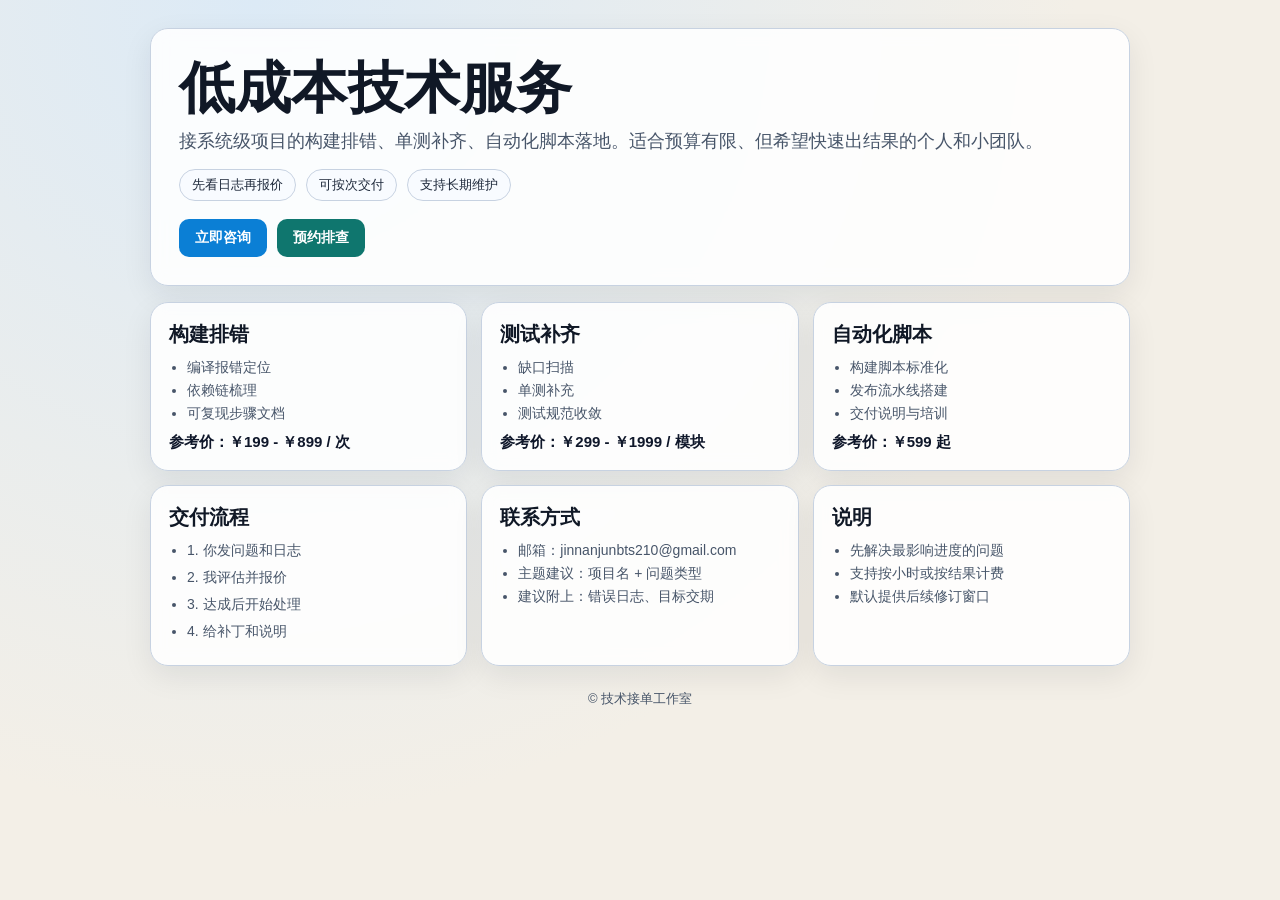
<file: index.html>
﻿<!doctype html>
<html lang="zh-CN">
<head>
  <meta charset="utf-8" />
  <meta name="viewport" content="width=device-width,initial-scale=1" />
  <title>技术接单工作室</title>
  <style>
    :root {
      --bg1: #f3efe7;
      --bg2: #dceaf6;
      --ink: #101826;
      --sub: #475569;
      --card: #ffffffdc;
      --line: #c7d2e1;
      --accent: #0b7fd5;
      --accent2: #0f766e;
    }
    * {
      box-sizing: border-box;
    }
    body {
      margin: 0;
      font-family: "Segoe UI", "PingFang SC", "Noto Sans SC", sans-serif;
      color: var(--ink);
      background: radial-gradient(circle at 20% 0%, var(--bg2), var(--bg1) 60%);
      min-height: 100dvh;
      padding: 28px 14px 42px;
    }
    .card, .grid > section {
      background: var(--card);
      border: 1px solid var(--line);
      border-radius: 18px;
      backdrop-filter: blur(8px);
      box-shadow: 0 10px 30px rgba(15, 23, 42, 0.08);
    }
    .wrap {
      max-width: 980px;
      margin: 0 auto;
      display: grid;
      gap: 16px;
    }
    .hero {
      padding: 28px;
    }
    h1 {
      margin: 0 0 10px;
      font-size: clamp(30px, 6vw, 56px);
      line-height: 1.1;
      letter-spacing: 0.2px;
    }
    p {
      margin: 0;
      color: var(--sub);
      font-size: clamp(14px, 2.2vw, 18px);
    }
    .tips {
      margin-top: 16px;
      display: flex;
      gap: 10px;
      flex-wrap: wrap;
    }
    .chip {
      border: 1px solid var(--line);
      background: #f8fbff;
      border-radius: 999px;
      padding: 6px 12px;
      font-size: 13px;
      color: #1e293b;
    }
    .cta {
      margin-top: 18px;
      display: flex;
      gap: 10px;
      flex-wrap: wrap;
    }
    .btn {
      border: none;
      text-decoration: none;
      color: #fff;
      background: var(--accent);
      border-radius: 10px;
      padding: 10px 16px;
      font-weight: 600;
      font-size: 14px;
    }
    .btn.alt {
      background: var(--accent2);
    }
    .grid {
      display: grid;
      grid-template-columns: repeat(3, minmax(0, 1fr));
      gap: 14px;
    }
    .grid > section {
      padding: 18px;
    }
    h2 {
      margin: 0 0 8px;
      font-size: 20px;
    }
    ul {
      margin: 0;
      padding-left: 18px;
      color: var(--sub);
      line-height: 1.65;
      font-size: 14px;
    }
    .price {
      margin-top: 8px;
      color: #0f172a;
      font-weight: 700;
      font-size: 15px;
    }
    .flow li {
      margin-bottom: 4px;
    }
    footer {
      text-align: center;
      color: var(--sub);
      font-size: 13px;
      margin-top: 8px;
    }
    @media (max-width: 860px) {
      .grid {
        grid-template-columns: 1fr;
      }
    }
  </style>
</head>
<body>
  <div class="wrap">
    <main class="card hero">
      <h1>低成本技术服务</h1>
      <p>接系统级项目的构建排错、单测补齐、自动化脚本落地。适合预算有限、但希望快速出结果的个人和小团队。</p>
      <div class="tips">
        <span class="chip">先看日志再报价</span>
        <span class="chip">可按次交付</span>
        <span class="chip">支持长期维护</span>
      </div>
      <div class="cta">
        <a class="btn" href="mailto:jinnanjunbts210@gmail.com?subject=技术服务咨询&body=请描述你的项目、问题日志和期望交付时间。">立即咨询</a>
        <a class="btn alt" href="mailto:jinnanjunbts210@gmail.com?subject=预约远程排查&body=请留下可用时间段与问题摘要。">预约排查</a>
      </div>
    </main>

    <div class="grid">
      <section>
        <h2>构建排错</h2>
        <ul>
          <li>编译报错定位</li>
          <li>依赖链梳理</li>
          <li>可复现步骤文档</li>
        </ul>
        <div class="price">参考价：￥199 - ￥899 / 次</div>
      </section>

      <section>
        <h2>测试补齐</h2>
        <ul>
          <li>缺口扫描</li>
          <li>单测补充</li>
          <li>测试规范收敛</li>
        </ul>
        <div class="price">参考价：￥299 - ￥1999 / 模块</div>
      </section>

      <section>
        <h2>自动化脚本</h2>
        <ul>
          <li>构建脚本标准化</li>
          <li>发布流水线搭建</li>
          <li>交付说明与培训</li>
        </ul>
        <div class="price">参考价：￥599 起</div>
      </section>

      <section>
        <h2>交付流程</h2>
        <ul class="flow">
          <li>1. 你发问题和日志</li>
          <li>2. 我评估并报价</li>
          <li>3. 达成后开始处理</li>
          <li>4. 给补丁和说明</li>
        </ul>
      </section>

      <section>
        <h2>联系方式</h2>
        <ul>
          <li>邮箱：jinnanjunbts210@gmail.com</li>
          <li>主题建议：项目名 + 问题类型</li>
          <li>建议附上：错误日志、目标交期</li>
        </ul>
      </section>

      <section>
        <h2>说明</h2>
        <ul>
          <li>先解决最影响进度的问题</li>
          <li>支持按小时或按结果计费</li>
          <li>默认提供后续修订窗口</li>
        </ul>
      </section>
    </div>
    <footer>© 技术接单工作室</footer>
  </div>
</body>
</html>
</file>
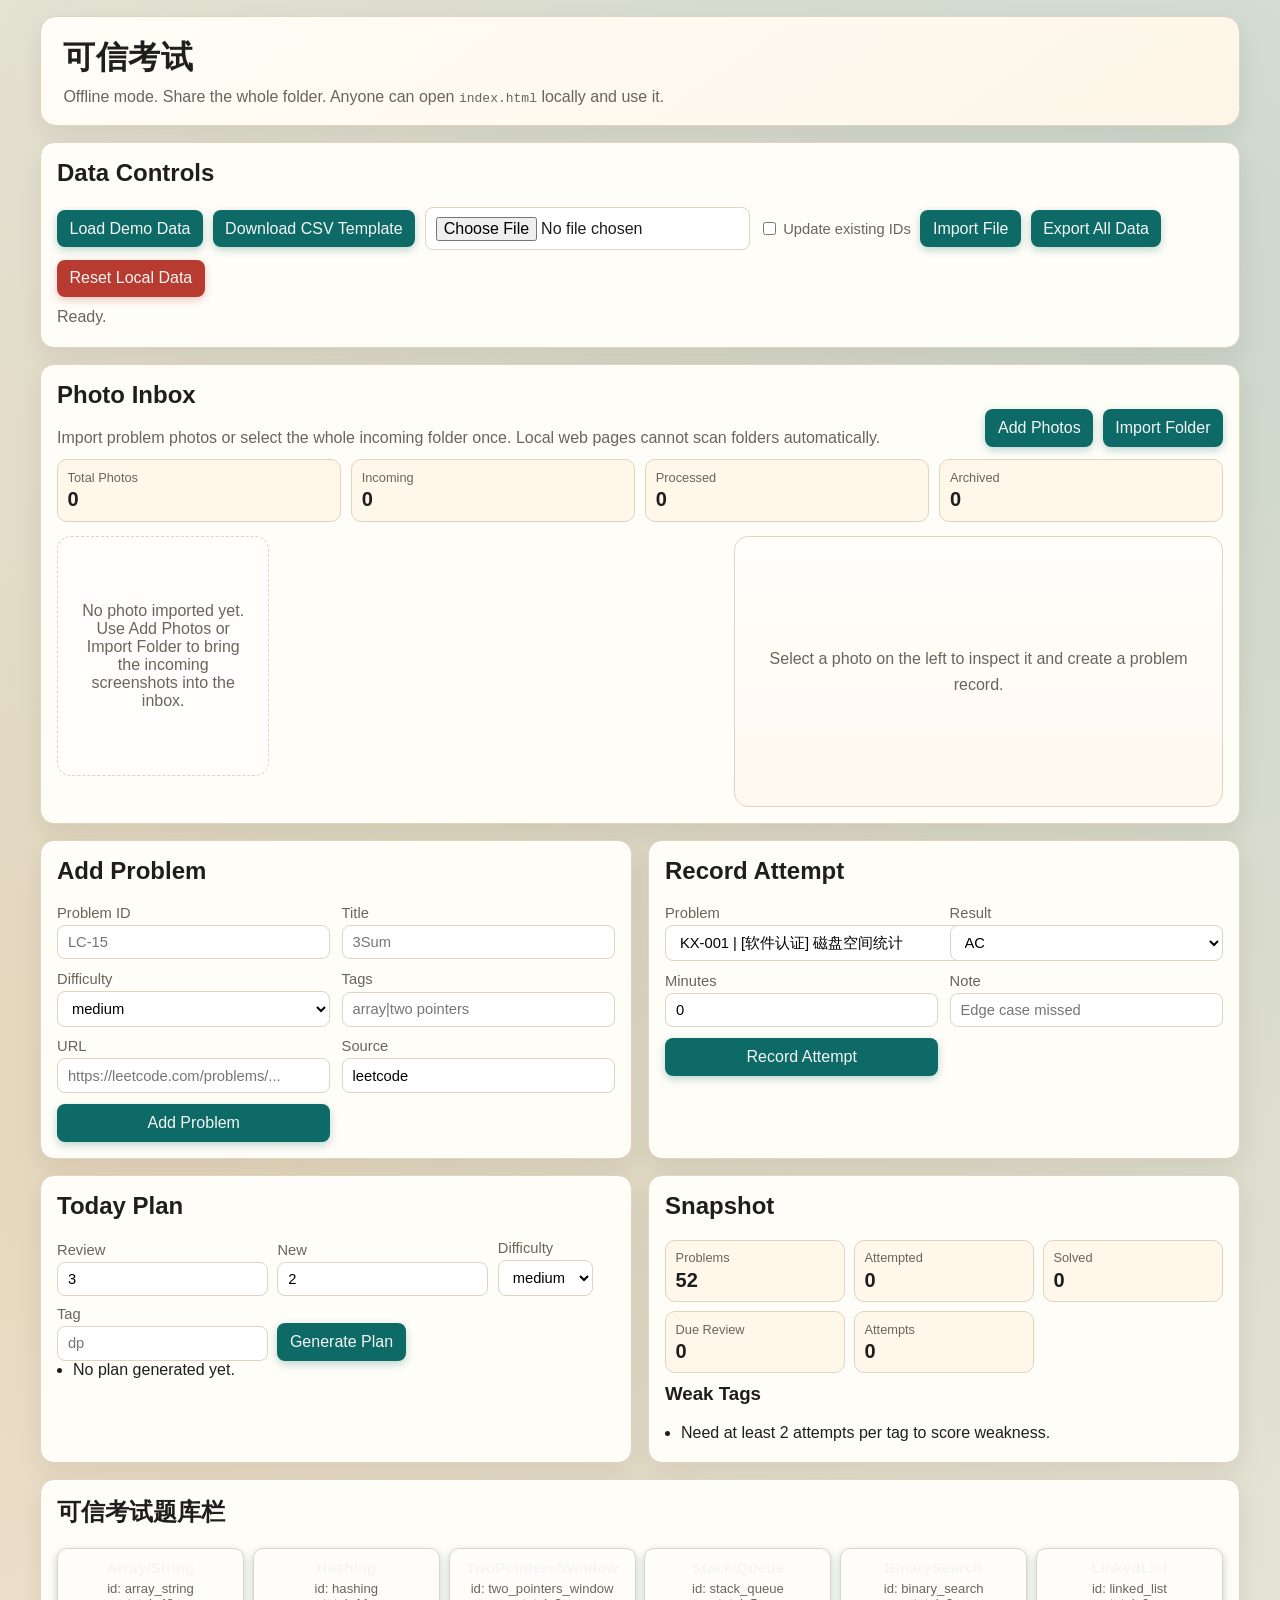
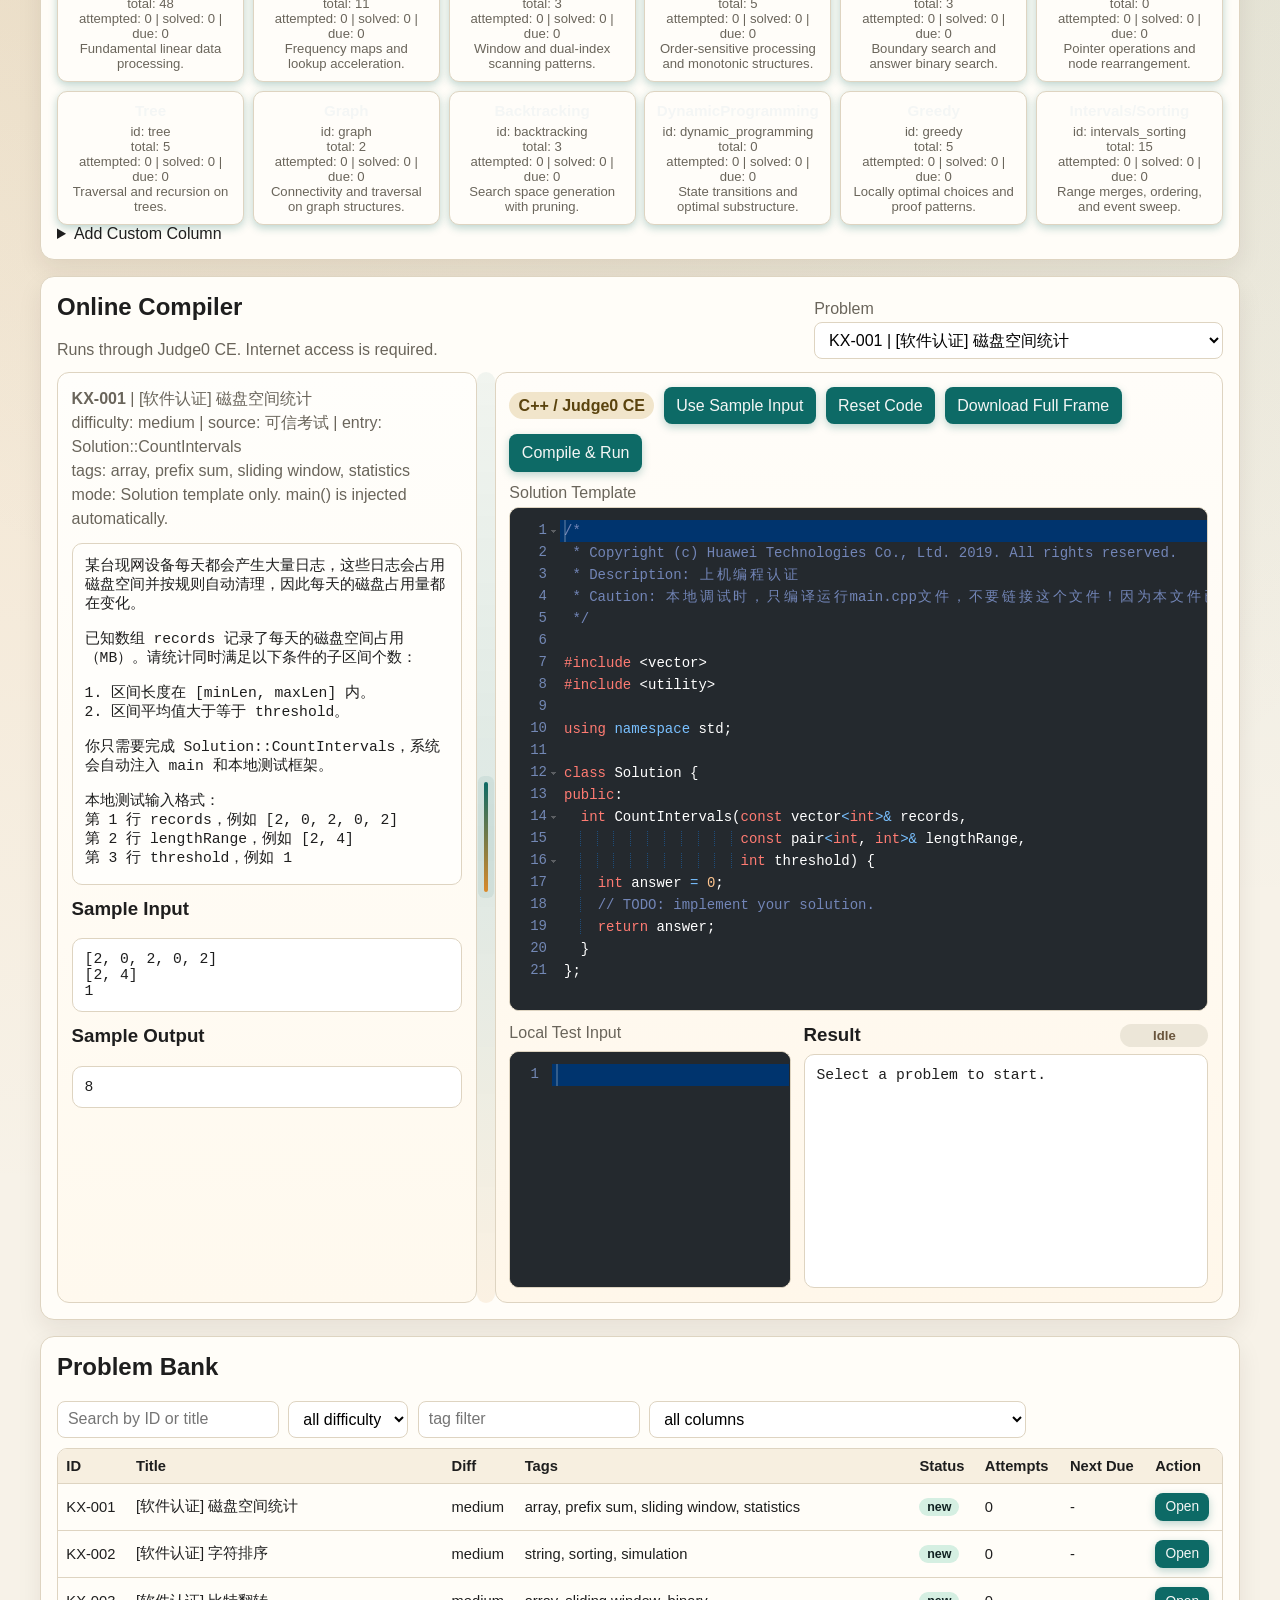
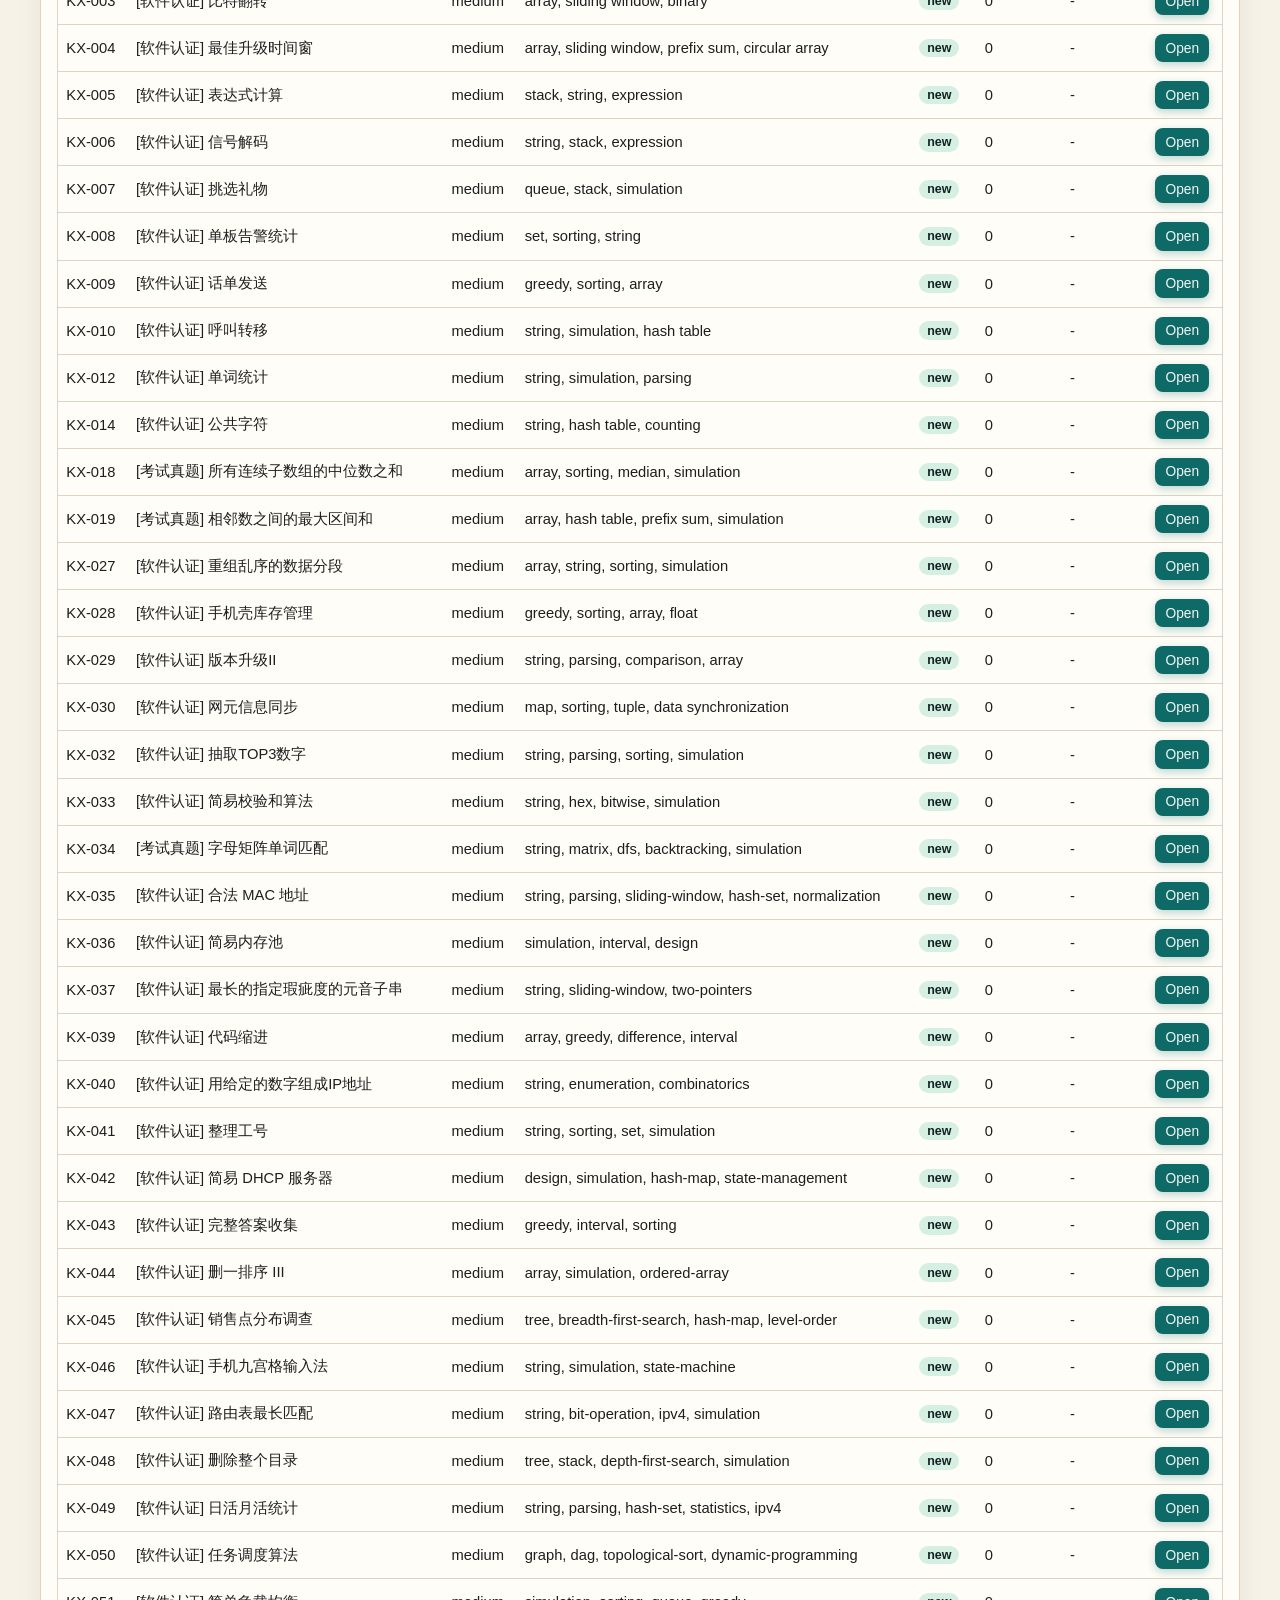
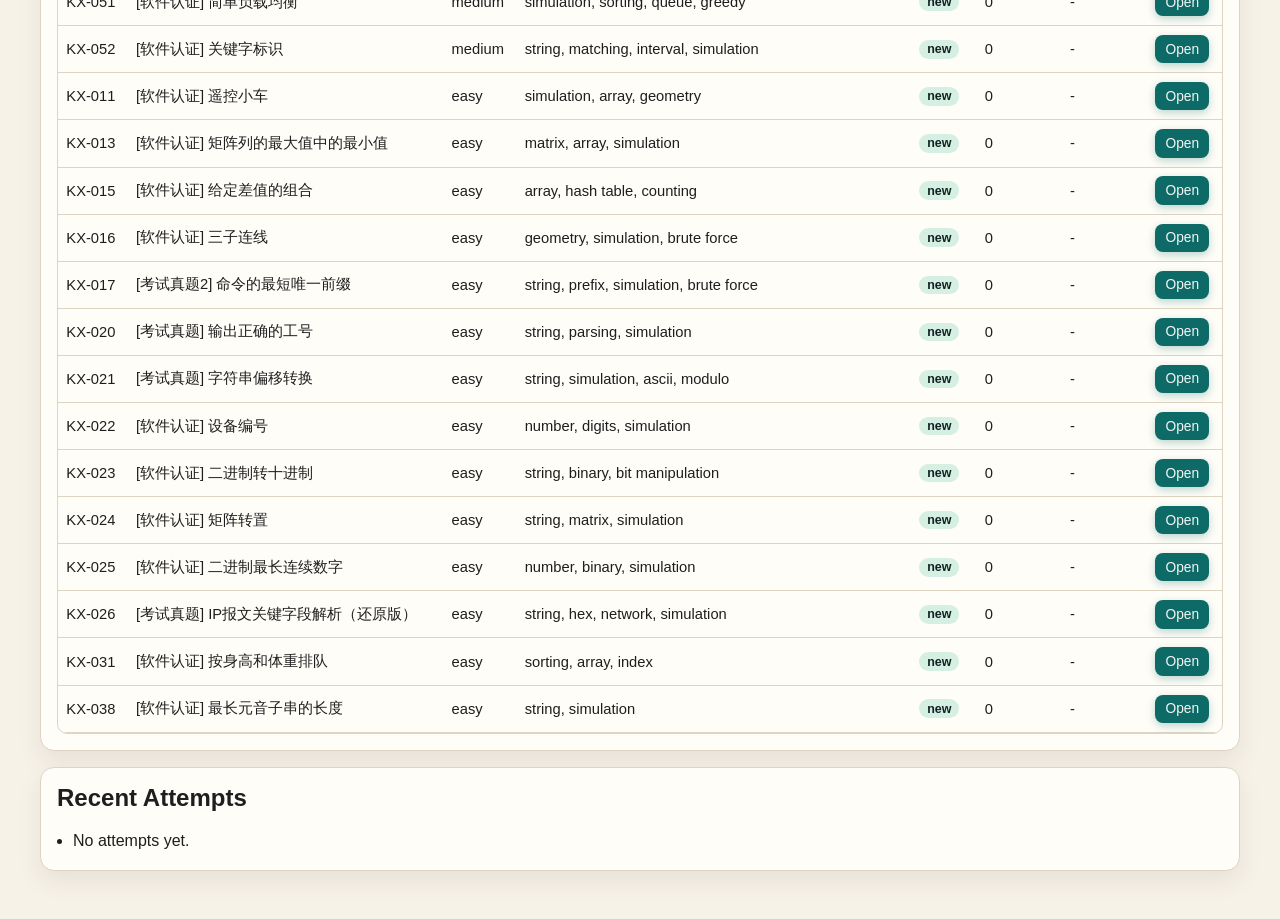
<file: trusted-exam-practice/index.html>
<!doctype html>
<html lang="en">
  <head>
    <meta charset="UTF-8" />
    <meta name="viewport" content="width=device-width, initial-scale=1.0" />
    <title>&#21487;&#20449;&#32771;&#35797;</title>
    <link rel="stylesheet" href="./styles.css" />
  </head>
  <body>
    <div class="app-shell">
      <header class="hero">
        <h1>&#21487;&#20449;&#32771;&#35797;</h1>
        <p>
          Offline mode. Share the whole folder. Anyone can open
          <code>index.html</code> locally and use it.
        </p>
      </header>

      <section class="card">
        <h2>Data Controls</h2>
        <div class="toolbar">
          <button id="loadDemoButton" type="button">Load Demo Data</button>
          <button id="downloadTemplateButton" type="button">Download CSV Template</button>
          <input id="importFileInput" type="file" accept=".csv,.json" />
          <label class="inline-check">
            <input id="importUpdateCheck" type="checkbox" />
            Update existing IDs
          </label>
          <button id="importButton" type="button">Import File</button>
          <button id="exportButton" type="button">Export All Data</button>
          <button id="resetButton" class="danger" type="button">Reset Local Data</button>
        </div>
        <div id="statusBar" class="status-bar"></div>
      </section>

      <section class="card">
        <div class="section-head">
          <div>
            <h2>Photo Inbox</h2>
            <p class="muted-note">
              Import problem photos or select the whole incoming folder once. Local web pages cannot
              scan folders automatically.
            </p>
          </div>
          <div class="toolbar">
            <label class="file-trigger">
              Add Photos
              <input id="photoImportInput" type="file" accept="image/*" multiple />
            </label>
            <label class="file-trigger">
              Import Folder
              <input
                id="photoFolderInput"
                type="file"
                accept="image/*"
                multiple
                webkitdirectory
                directory
              />
            </label>
          </div>
        </div>
        <div id="photoInboxSummary" class="photo-summary"></div>
        <div class="photo-layout">
          <div id="photoInboxGrid" class="photo-grid"></div>
          <aside id="photoDetailPanel" class="photo-detail-panel">
            <div id="photoDetailEmpty" class="photo-detail-empty">
              Select a photo on the left to inspect it and create a problem record.
            </div>
            <div id="photoDetailContent" class="photo-detail-content hidden-block">
              <div class="photo-preview-frame">
                <img id="photoPreviewImage" alt="Problem preview" />
              </div>
              <div id="photoDetailMeta" class="photo-detail-meta"></div>
              <div class="toolbar top-gap">
                <button id="photoMarkIncomingButton" type="button">Move To Incoming</button>
                <button id="photoMarkProcessedButton" type="button">Mark Processed</button>
                <button id="photoArchiveButton" type="button">Archive</button>
                <button id="photoOpenProblemButton" type="button">Open Problem</button>
                <button id="photoDeleteButton" class="danger" type="button">Delete Photo</button>
              </div>
              <form id="photoCreateProblemForm" class="form-grid top-gap">
                <label>
                  Problem ID
                  <input id="photoProblemIdInput" required placeholder="KX-002" />
                </label>
                <label>
                  Title
                  <input id="photoProblemTitleInput" required placeholder="可信考试题目 KX-002" />
                </label>
                <label>
                  Difficulty
                  <select id="photoProblemDifficultyInput">
                    <option value="medium" selected>medium</option>
                    <option value="easy">easy</option>
                    <option value="hard">hard</option>
                  </select>
                </label>
                <label>
                  Tags
                  <input id="photoProblemTagsInput" placeholder="photo-import|trusted exam" />
                </label>
                <label>
                  Source
                  <input id="photoProblemSourceInput" value="可信考试" readonly />
                </label>
                <label>
                  Linked Photo
                  <input id="photoLinkedNameInput" readonly />
                </label>
                <button id="photoCreateProblemButton" type="submit">Create Problem Record</button>
              </form>
            </div>
          </aside>
        </div>
      </section>

      <section class="grid-two">
        <section class="card">
          <h2>Add Problem</h2>
          <form id="addProblemForm" class="form-grid">
            <label>
              Problem ID
              <input id="problemIdInput" required placeholder="LC-15" />
            </label>
            <label>
              Title
              <input id="problemTitleInput" required placeholder="3Sum" />
            </label>
            <label>
              Difficulty
              <select id="problemDifficultyInput">
                <option value="medium" selected>medium</option>
                <option value="easy">easy</option>
                <option value="hard">hard</option>
              </select>
            </label>
            <label>
              Tags
              <input id="problemTagsInput" placeholder="array|two pointers" />
            </label>
            <label>
              URL
              <input id="problemUrlInput" placeholder="https://leetcode.com/problems/..." />
            </label>
            <label>
              Source
              <input id="problemSourceInput" value="leetcode" />
            </label>
            <button type="submit">Add Problem</button>
          </form>
        </section>

        <section class="card">
          <h2>Record Attempt</h2>
          <form id="recordAttemptForm" class="form-grid">
            <label>
              Problem
              <select id="attemptProblemSelect" required></select>
            </label>
            <label>
              Result
              <select id="attemptResultInput">
                <option value="AC">AC</option>
                <option value="WA">WA</option>
                <option value="TLE">TLE</option>
                <option value="RE">RE</option>
                <option value="SKIP">SKIP</option>
              </select>
            </label>
            <label>
              Minutes
              <input id="attemptMinutesInput" type="number" min="0" value="0" />
            </label>
            <label>
              Note
              <input id="attemptNoteInput" placeholder="Edge case missed" />
            </label>
            <button type="submit">Record Attempt</button>
          </form>
        </section>
      </section>

      <section class="grid-two">
        <section class="card">
          <h2>Today Plan</h2>
          <form id="planForm" class="plan-row">
            <label>
              Review
              <input id="planReviewInput" type="number" min="0" value="3" />
            </label>
            <label>
              New
              <input id="planNewInput" type="number" min="0" value="2" />
            </label>
            <label>
              Difficulty
              <select id="planDifficultyInput">
                <option value="">all</option>
                <option value="medium" selected>medium</option>
                <option value="easy">easy</option>
                <option value="hard">hard</option>
              </select>
            </label>
            <label>
              Tag
              <input id="planTagInput" placeholder="dp" />
            </label>
            <button type="submit">Generate Plan</button>
          </form>
          <ul id="todayPlanList" class="line-list"></ul>
        </section>

        <section class="card">
          <h2>Snapshot</h2>
          <div id="statsCards" class="stats-grid"></div>
          <h3>Weak Tags</h3>
          <ul id="weakTagsList" class="line-list"></ul>
        </section>
      </section>

      <section class="card">
        <h2>&#21487;&#20449;&#32771;&#35797;&#39064;&#24211;&#26639;</h2>
        <div id="bankBoard" class="bank-grid"></div>
        <details>
          <summary>Add Custom Column</summary>
          <form id="addColumnForm" class="form-grid top-gap">
            <label>
              Column ID
              <input id="columnIdInput" required placeholder="interview_75" />
            </label>
            <label>
              Name
              <input id="columnNameInput" required placeholder="Interview 75" />
            </label>
            <label>
              Keywords
              <input id="columnKeywordsInput" placeholder="array|dp|graph" />
            </label>
            <label>
              Problem IDs
              <input id="columnProblemIdsInput" placeholder="LC-15|LC-56" />
            </label>
            <label>
              Description
              <input id="columnDescriptionInput" placeholder="Optional note" />
            </label>
            <button type="submit">Add Column</button>
          </form>
        </details>
      </section>

      <section class="card">
        <div class="section-head">
          <div>
            <h2>Online Compiler</h2>
            <p class="muted-note">
              Runs through Judge0 CE. Internet access is required.
            </p>
          </div>
          <label class="compiler-picker">
            Problem
            <select id="compilerProblemSelect"></select>
          </label>
        </div>
        <div id="compilerWorkspace" class="compiler-workspace">
          <section id="compilerProblemPanel" class="compiler-panel compiler-panel-problem">
            <div id="compilerProblemMeta" class="compiler-meta"></div>
            <pre id="problemStatement" class="problem-text"></pre>
            <figure id="problemImageFrame" class="problem-image-frame" hidden>
              <img id="problemImage" alt="" />
              <figcaption id="problemImageCaption"></figcaption>
            </figure>
            <div class="sample-grid">
              <div>
                <h3>Sample Input</h3>
                <pre id="sampleInputBlock" class="mono-block"></pre>
              </div>
              <div>
                <h3>Sample Output</h3>
                <pre id="sampleOutputBlock" class="mono-block"></pre>
              </div>
            </div>
          </section>
          <div
            id="compilerSplitter"
            class="compiler-splitter"
            role="separator"
            aria-label="Resize panels"
            aria-orientation="vertical"
            tabindex="0"
            title="Drag to resize the panels"
          ></div>
          <section id="compilerEditorPanel" class="compiler-panel compiler-panel-editor">
            <div class="compiler-toolbar">
              <span id="compilerLanguageLabel" class="compiler-badge">C++ / Judge0</span>
              <button id="fillSampleInputButton" type="button">Use Sample Input</button>
              <button id="resetCodeButton" type="button">Reset Code</button>
              <button id="downloadFrameButton" type="button">Download Full Frame</button>
              <button id="runCodeButton" type="button">Compile &amp; Run</button>
            </div>
            <label id="sourceCodeLabel" class="compiler-field">
              Source Code
              <div id="sourceCodeEditor" class="ace-editor-shell"></div>
              <textarea id="sourceCodeInput" class="code-editor" spellcheck="false"></textarea>
            </label>
            <div class="sample-grid">
              <label id="stdinLabel" class="compiler-field">
                Standard Input
                <div id="stdinEditor" class="ace-editor-shell ace-editor-compact"></div>
                <textarea id="stdinInput" class="io-editor" spellcheck="false"></textarea>
              </label>
              <div class="result-panel">
                <div class="result-head">
                  <h3>Result</h3>
                  <span id="runStatusChip" class="run-status idle">Idle</span>
                </div>
                <pre id="outputBlock" class="mono-block result-block">Select a problem to start.</pre>
              </div>
            </div>
          </section>
        </div>
      </section>

      <section class="card">
        <h2>Problem Bank</h2>
        <div class="toolbar">
          <input id="searchInput" placeholder="Search by ID or title" />
          <select id="filterDifficultyInput">
            <option value="">all difficulty</option>
            <option value="easy">easy</option>
            <option value="medium">medium</option>
            <option value="hard">hard</option>
          </select>
          <input id="filterTagInput" placeholder="tag filter" />
          <select id="filterColumnInput">
            <option value="">all columns</option>
          </select>
        </div>
        <div class="table-wrap">
          <table>
            <thead>
              <tr>
                <th>ID</th>
                <th>Title</th>
                <th>Diff</th>
                <th>Tags</th>
                <th>Status</th>
                <th>Attempts</th>
                <th>Next Due</th>
                <th>Action</th>
              </tr>
            </thead>
            <tbody id="problemTableBody"></tbody>
          </table>
        </div>
      </section>

      <section class="card">
        <h2>Recent Attempts</h2>
        <ul id="attemptList" class="line-list"></ul>
      </section>
    </div>

    <script src="./vendor/ace/ace.js"></script>
    <script src="./vendor/ace/mode-c_cpp.js"></script>
    <script src="./vendor/ace/mode-text.js"></script>
    <script src="./vendor/ace/theme-github_dark.js"></script>
    <script src="./app.js"></script>
  </body>
</html>
</file>
<file: trusted-exam-practice/styles.css>
:root {
  --bg: #f7f2e8;
  --panel: #fffdf8;
  --panel-alt: #fef7ea;
  --text: #1e1e1e;
  --muted: #6a655b;
  --line: #ded4c1;
  --accent: #0d6a66;
  --accent-2: #d98a2b;
  --danger: #b83b31;
  --shadow: 0 10px 25px rgba(35, 25, 6, 0.08);
}

* {
  box-sizing: border-box;
}

body {
  margin: 0;
  font-family: "Trebuchet MS", "Segoe UI", "Verdana", sans-serif;
  color: var(--text);
  background:
    radial-gradient(circle at 10% 20%, rgba(217, 138, 43, 0.2) 0%, transparent 35%),
    radial-gradient(circle at 95% 5%, rgba(13, 106, 102, 0.18) 0%, transparent 40%),
    var(--bg);
}

.app-shell {
  width: min(1200px, calc(100% - 2rem));
  margin: 1rem auto 3rem auto;
  display: grid;
  gap: 1rem;
  animation: fade-in 350ms ease;
}

.hero {
  padding: 1.2rem 1.4rem;
  border: 1px solid var(--line);
  border-radius: 16px;
  background: linear-gradient(145deg, #fffdf7, #fdf6e8);
  box-shadow: var(--shadow);
}

.hero h1 {
  margin: 0 0 0.5rem 0;
  letter-spacing: 0.5px;
}

.hero p {
  margin: 0;
  color: var(--muted);
}

.card {
  border: 1px solid var(--line);
  border-radius: 14px;
  padding: 1rem;
  background: var(--panel);
  box-shadow: var(--shadow);
}

.card h2,
.card h3 {
  margin-top: 0;
}

.section-head {
  display: flex;
  justify-content: space-between;
  gap: 1rem;
  align-items: end;
  margin-bottom: 0.8rem;
}

.muted-note {
  margin: 0.25rem 0 0 0;
  color: var(--muted);
}

.toolbar {
  display: flex;
  flex-wrap: wrap;
  gap: 0.6rem;
  align-items: center;
}

.file-trigger {
  position: relative;
  display: inline-flex;
  align-items: center;
  justify-content: center;
  border: 1px solid transparent;
  border-radius: 8px;
  padding: 0.55rem 0.72rem;
  cursor: pointer;
  background: var(--accent);
  color: #f4f6f5;
  box-shadow: 0 3px 8px rgba(13, 106, 102, 0.28);
  transition: transform 120ms ease, opacity 120ms ease, box-shadow 120ms ease;
}

.file-trigger:hover {
  transform: translateY(-1px);
  opacity: 0.95;
}

.file-trigger input {
  position: absolute;
  inset: 0;
  opacity: 0;
  cursor: pointer;
}

.status-bar {
  margin-top: 0.7rem;
  min-height: 1.4rem;
  color: var(--muted);
}

.hidden-block {
  display: none !important;
}

.photo-summary {
  display: grid;
  grid-template-columns: repeat(4, minmax(0, 1fr));
  gap: 0.65rem;
  margin-bottom: 0.9rem;
}

.photo-layout {
  display: grid;
  grid-template-columns: minmax(0, 1.15fr) minmax(320px, 0.85fr);
  gap: 1rem;
  align-items: start;
}

.photo-grid {
  display: grid;
  grid-template-columns: repeat(auto-fill, minmax(180px, 1fr));
  gap: 0.75rem;
  min-height: 240px;
}

.photo-card {
  border: 1px solid var(--line);
  border-radius: 14px;
  overflow: hidden;
  background: linear-gradient(180deg, #fffefb 0%, #fff7eb 100%);
  cursor: pointer;
  transition: transform 120ms ease, border-color 120ms ease, box-shadow 120ms ease;
  box-shadow: 0 8px 18px rgba(35, 25, 6, 0.06);
}

.photo-card:hover {
  transform: translateY(-2px);
  border-color: var(--accent-2);
}

.photo-card.selected {
  border-color: var(--accent);
  box-shadow: 0 0 0 3px rgba(13, 106, 102, 0.12);
}

.photo-card img {
  display: block;
  width: 100%;
  aspect-ratio: 4 / 5;
  object-fit: cover;
  background: #efe7d7;
}

.photo-card-body {
  display: grid;
  gap: 0.4rem;
  padding: 0.7rem;
}

.photo-card-title {
  font-weight: 700;
  line-height: 1.35;
  word-break: break-word;
}

.photo-card-meta {
  color: var(--muted);
  font-size: 0.84rem;
  line-height: 1.4;
}

.photo-detail-panel {
  position: sticky;
  top: 1rem;
  border: 1px solid var(--line);
  border-radius: 14px;
  padding: 0.9rem;
  background: linear-gradient(180deg, #fffefb 0%, #fff8ef 100%);
  box-shadow: inset 0 1px 0 rgba(255, 255, 255, 0.5);
}

.photo-detail-empty {
  color: var(--muted);
  min-height: 240px;
  display: grid;
  place-items: center;
  text-align: center;
  line-height: 1.6;
}

.photo-detail-content {
  display: grid;
  gap: 0.75rem;
}

.photo-preview-frame {
  border: 1px solid var(--line);
  border-radius: 12px;
  overflow: hidden;
  background: #f2e9d8;
}

.photo-preview-frame img {
  display: block;
  width: 100%;
  max-height: 520px;
  object-fit: contain;
  background: #f2e9d8;
}

.photo-detail-meta {
  display: grid;
  gap: 0.4rem;
  font-size: 0.92rem;
  line-height: 1.5;
}

.photo-meta-line {
  color: var(--muted);
}

.photo-meta-line strong {
  color: var(--text);
}

.empty-panel {
  border: 1px dashed var(--line);
  border-radius: 14px;
  min-height: 220px;
  display: grid;
  place-items: center;
  padding: 1rem;
  color: var(--muted);
  text-align: center;
  background: rgba(255, 255, 255, 0.5);
}

.grid-two {
  display: grid;
  grid-template-columns: repeat(2, minmax(0, 1fr));
  gap: 1rem;
}

.form-grid {
  display: grid;
  grid-template-columns: repeat(2, minmax(0, 1fr));
  gap: 0.7rem;
}

.form-grid label,
.plan-row label {
  display: grid;
  gap: 0.25rem;
  color: var(--muted);
  font-size: 0.92rem;
}

.plan-row {
  display: flex;
  flex-wrap: wrap;
  gap: 0.6rem;
  align-items: end;
}

input,
select,
button {
  font: inherit;
}

input,
select {
  padding: 0.52rem 0.62rem;
  border: 1px solid var(--line);
  border-radius: 8px;
  background: #ffffff;
}

button {
  border: 1px solid transparent;
  border-radius: 8px;
  padding: 0.55rem 0.72rem;
  cursor: pointer;
  background: var(--accent);
  color: #f4f6f5;
  transition: transform 120ms ease, opacity 120ms ease, box-shadow 120ms ease;
  box-shadow: 0 3px 8px rgba(13, 106, 102, 0.28);
}

button:hover {
  transform: translateY(-1px);
  opacity: 0.95;
}

button:active {
  transform: translateY(0);
}

button.danger {
  background: var(--danger);
  box-shadow: 0 3px 8px rgba(184, 59, 49, 0.28);
}

.inline-check {
  display: inline-flex;
  align-items: center;
  gap: 0.25rem;
  color: var(--muted);
  font-size: 0.92rem;
}

.stats-grid {
  display: grid;
  grid-template-columns: repeat(3, minmax(0, 1fr));
  gap: 0.55rem;
  margin-bottom: 0.6rem;
}

.stat {
  border: 1px solid var(--line);
  border-radius: 10px;
  padding: 0.6rem;
  background: var(--panel-alt);
}

.stat .k {
  font-size: 0.8rem;
  color: var(--muted);
}

.stat .v {
  margin-top: 0.2rem;
  font-size: 1.25rem;
  font-weight: 700;
}

.line-list {
  margin: 0;
  padding-left: 1rem;
  color: var(--text);
}

.line-list li {
  margin-bottom: 0.25rem;
}

.bank-grid {
  display: grid;
  grid-template-columns: repeat(auto-fit, minmax(180px, 1fr));
  gap: 0.55rem;
}

.bank-card {
  border: 1px solid var(--line);
  border-radius: 10px;
  background: #fffdf9;
  padding: 0.65rem;
  transition: border-color 120ms ease, transform 120ms ease;
  cursor: pointer;
}

.bank-card:hover {
  border-color: var(--accent-2);
  transform: translateY(-1px);
}

.bank-card h4 {
  margin: 0 0 0.3rem 0;
  font-size: 0.95rem;
}

.bank-meta {
  color: var(--muted);
  font-size: 0.82rem;
}

.table-wrap {
  margin-top: 0.6rem;
  overflow: auto;
  border: 1px solid var(--line);
  border-radius: 10px;
}

.compiler-workspace {
  --problem-panel-width: 36%;
  display: flex;
  align-items: stretch;
  min-height: 840px;
}

.compiler-panel {
  border: 1px solid var(--line);
  border-radius: 12px;
  background: #fffdfa;
  padding: 0.85rem;
}

.compiler-panel-problem {
  flex: 0 0 var(--problem-panel-width);
  min-width: 300px;
  max-width: 48%;
  display: grid;
  align-content: start;
  background: linear-gradient(180deg, #fffefb 0%, #fff9ee 100%);
}

.compiler-panel-editor {
  flex: 1 1 0;
  min-width: 460px;
  display: grid;
  align-content: start;
  background: linear-gradient(180deg, #fffdf9 0%, #fff7ea 100%);
}

.compiler-splitter {
  position: relative;
  flex: 0 0 18px;
  cursor: col-resize;
  touch-action: none;
  outline: none;
}

.compiler-splitter::before {
  content: "";
  position: absolute;
  inset: 0;
  background: linear-gradient(
    180deg,
    rgba(13, 106, 102, 0.06) 0%,
    rgba(13, 106, 102, 0.14) 50%,
    rgba(217, 138, 43, 0.1) 100%
  );
  border-radius: 999px;
}

.compiler-splitter::after {
  content: "";
  position: absolute;
  left: 50%;
  top: 50%;
  width: 4px;
  height: 110px;
  transform: translate(-50%, -50%);
  border-radius: 999px;
  background: linear-gradient(180deg, #0d6a66 0%, #d98a2b 100%);
  box-shadow: 0 0 0 6px rgba(13, 106, 102, 0.08);
}

.compiler-splitter:hover::after,
.compiler-splitter:focus-visible::after {
  box-shadow: 0 0 0 8px rgba(13, 106, 102, 0.14);
}

body.is-resizing-panels,
body.is-resizing-panels * {
  cursor: col-resize !important;
  user-select: none !important;
}

.compiler-picker {
  display: grid;
  gap: 0.25rem;
  color: var(--muted);
  min-width: min(100%, 280px);
}

.compiler-meta {
  margin-bottom: 0.75rem;
  color: var(--muted);
  line-height: 1.5;
}

.problem-text,
.mono-block {
  margin: 0;
  border: 1px solid var(--line);
  border-radius: 10px;
  padding: 0.75rem;
  background: #fff;
  white-space: pre-wrap;
  word-break: break-word;
  font-family: "Consolas", "Courier New", monospace;
  font-size: 0.92rem;
}

.problem-text {
  min-height: clamp(260px, 38vh, 540px);
  max-height: 58vh;
  overflow: auto;
  background: #fffefb;
}

.problem-image-frame {
  margin: 0.75rem 0 0;
  border: 1px solid var(--line);
  border-radius: 12px;
  padding: 0.6rem;
  background: #fffefb;
}

.problem-image-frame img {
  display: block;
  width: 100%;
  max-height: 520px;
  object-fit: contain;
  border-radius: 8px;
  background: #f4ead7;
}

.problem-image-frame figcaption {
  margin-top: 0.45rem;
  color: var(--muted);
  font-size: 0.86rem;
}

.sample-grid {
  display: grid;
  grid-template-columns: repeat(2, minmax(0, 1fr));
  gap: 0.8rem;
  margin-top: 0.8rem;
}

.compiler-toolbar {
  display: flex;
  flex-wrap: wrap;
  gap: 0.6rem;
  align-items: center;
  margin-bottom: 0.75rem;
}

.compiler-badge {
  display: inline-flex;
  align-items: center;
  padding: 0.28rem 0.58rem;
  border-radius: 999px;
  background: #f1e5cb;
  color: #5a430e;
  font-weight: 700;
}

.compiler-field {
  display: grid;
  gap: 0.35rem;
  color: var(--muted);
}

.compiler-panel-problem .sample-grid {
  grid-template-columns: 1fr;
}

.compiler-panel-problem .mono-block {
  max-height: 180px;
  overflow: auto;
}

.compiler-panel-editor .sample-grid {
  grid-template-columns: minmax(220px, 0.82fr) minmax(260px, 1.18fr);
}

.ace-editor-shell {
  display: none;
  width: 100%;
  min-height: clamp(430px, 56vh, 820px);
  border: 1px solid var(--line);
  border-radius: 10px;
  overflow: hidden;
  box-shadow: inset 0 1px 0 rgba(255, 255, 255, 0.06);
}

.ace-editor-compact {
  min-height: clamp(220px, 26vh, 320px);
}

.editor-hidden {
  display: none;
}

.code-editor,
.io-editor {
  width: 100%;
  min-height: clamp(430px, 56vh, 820px);
  resize: vertical;
  border: 1px solid var(--line);
  border-radius: 10px;
  background: #fcfbf8;
  padding: 0.75rem;
  font-family: "Consolas", "Courier New", monospace;
  font-size: 0.93rem;
  line-height: 1.5;
}

.io-editor {
  min-height: clamp(220px, 26vh, 320px);
}

.result-panel {
  display: grid;
  gap: 0.45rem;
}

.result-head {
  display: flex;
  justify-content: space-between;
  align-items: center;
  gap: 0.75rem;
}

.result-head h3 {
  margin: 0;
}

.run-status {
  display: inline-flex;
  align-items: center;
  justify-content: center;
  min-width: 88px;
  border-radius: 999px;
  padding: 0.25rem 0.55rem;
  font-size: 0.82rem;
  font-weight: 700;
}

.run-status.idle {
  background: #ece6d8;
  color: #69553d;
}

.run-status.running {
  background: #f9e3ba;
  color: #7a4f00;
}

.run-status.success {
  background: #d6efdf;
  color: #1f5e39;
}

.run-status.error {
  background: #ffd9d1;
  color: #842f24;
}

.result-block {
  min-height: clamp(220px, 26vh, 320px);
  max-height: 38vh;
  overflow: auto;
}

.mini-button {
  padding: 0.35rem 0.58rem;
  font-size: 0.86rem;
}

.ace_editor {
  font-family: "Consolas", "Cascadia Code", "Courier New", monospace;
  font-size: 14px;
  line-height: 1.55;
}

table {
  width: 100%;
  border-collapse: collapse;
  font-size: 0.92rem;
}

thead {
  background: #f7efe0;
}

th,
td {
  text-align: left;
  border-bottom: 1px solid var(--line);
  padding: 0.56rem 0.52rem;
  white-space: nowrap;
}

td:nth-child(2) {
  white-space: normal;
}

.pill {
  display: inline-block;
  border-radius: 999px;
  padding: 0.14rem 0.48rem;
  font-size: 0.78rem;
  font-weight: 700;
  color: #122;
}

.pill.new {
  background: #d5efe2;
}

.pill.review_due {
  background: #ffd9d1;
}

.pill.review_wait {
  background: #ece9ff;
}

.pill.incoming {
  background: #f9e3ba;
  color: #7a4f00;
}

.pill.processed {
  background: #d6efdf;
  color: #1f5e39;
}

.pill.archived {
  background: #ece6d8;
  color: #69553d;
}

.top-gap {
  margin-top: 0.6rem;
}

@keyframes fade-in {
  from {
    opacity: 0.25;
    transform: translateY(5px);
  }
  to {
    opacity: 1;
    transform: translateY(0);
  }
}

@media (max-width: 920px) {
  .grid-two {
    grid-template-columns: 1fr;
  }

  .form-grid {
    grid-template-columns: 1fr;
  }

  .stats-grid {
    grid-template-columns: repeat(2, minmax(0, 1fr));
  }

  .photo-summary,
  .photo-layout {
    grid-template-columns: 1fr;
  }

  .section-head,
  .sample-grid,
  .compiler-workspace {
    grid-template-columns: 1fr;
    flex-direction: column;
    align-items: stretch;
  }

  .compiler-workspace {
    min-height: auto;
  }

  .photo-detail-panel {
    position: static;
  }

  .compiler-splitter {
    display: none;
  }

  .compiler-panel-problem,
  .compiler-panel-editor {
    min-width: 0;
    max-width: none;
    flex: 1 1 auto;
  }

  .code-editor,
  .io-editor,
  .ace-editor-shell,
  .result-block,
  .problem-text {
    min-height: 220px;
    max-height: none;
  }
}
</file>
